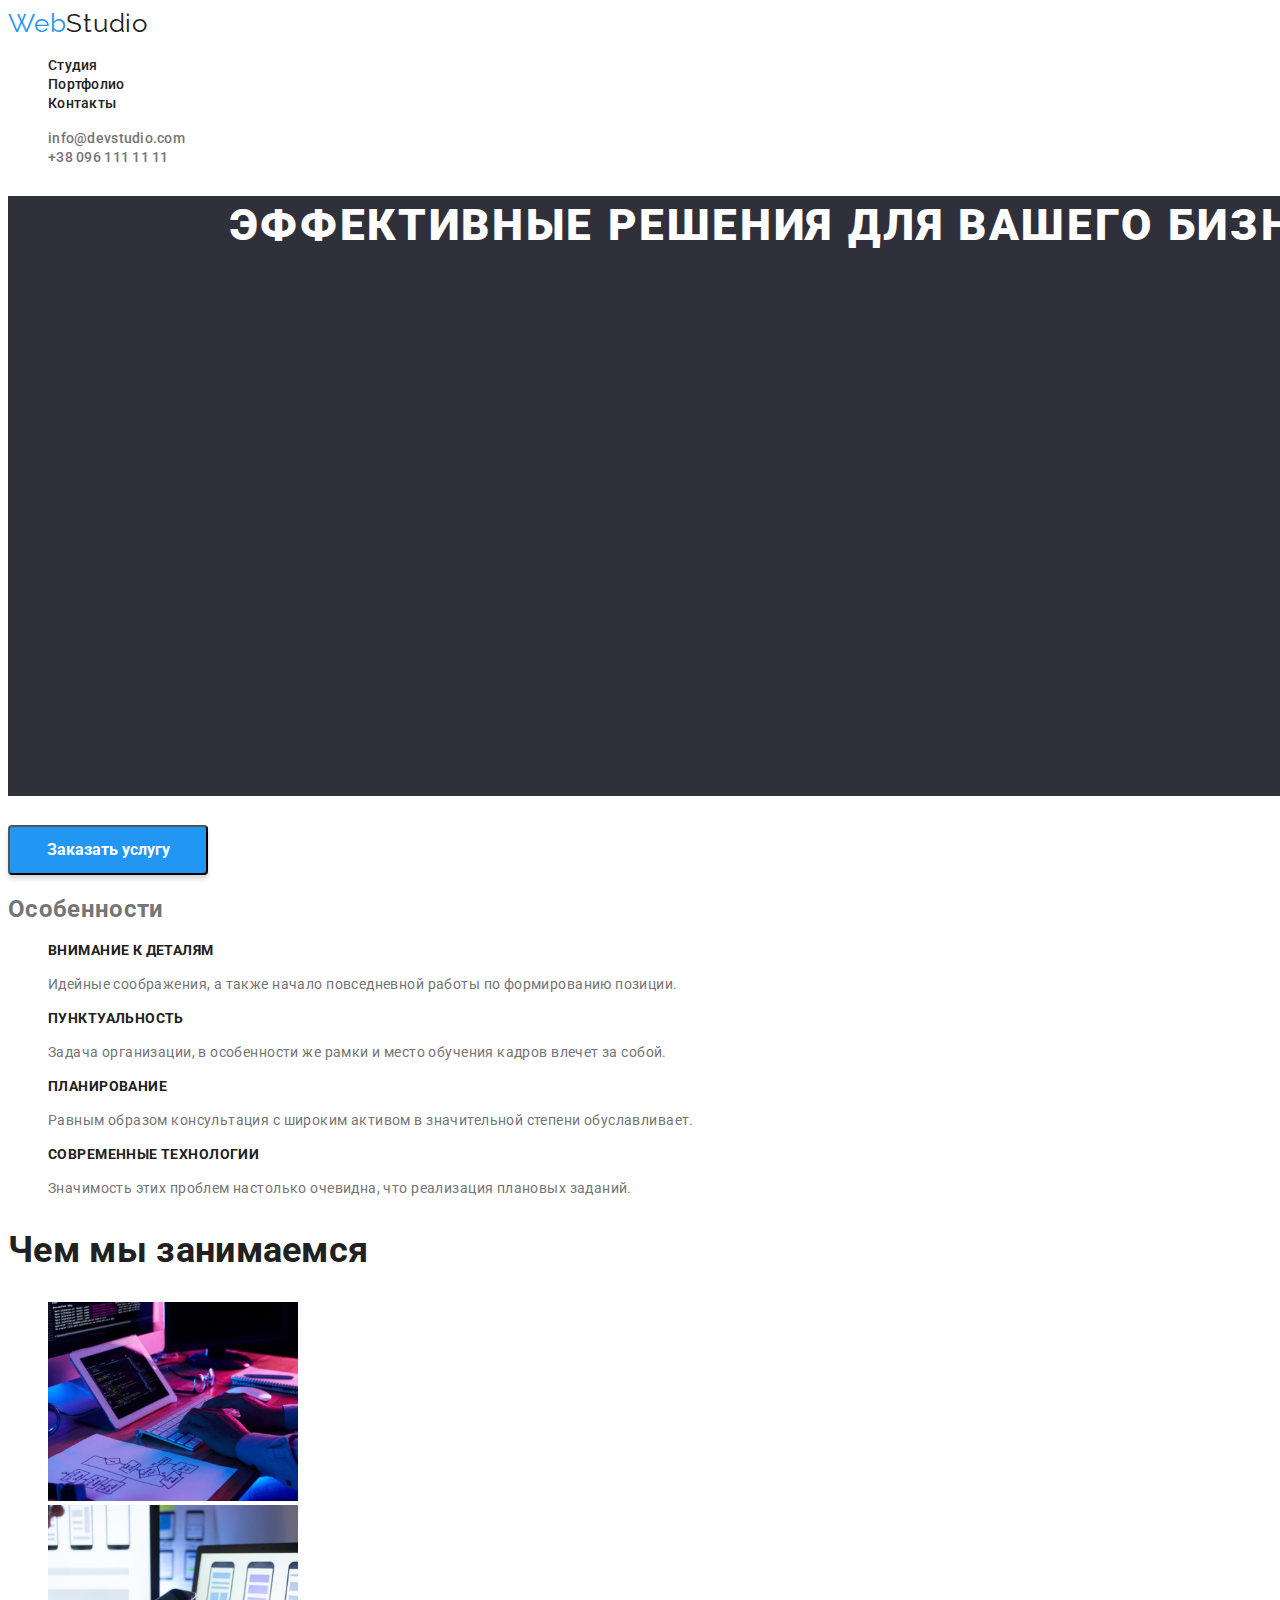
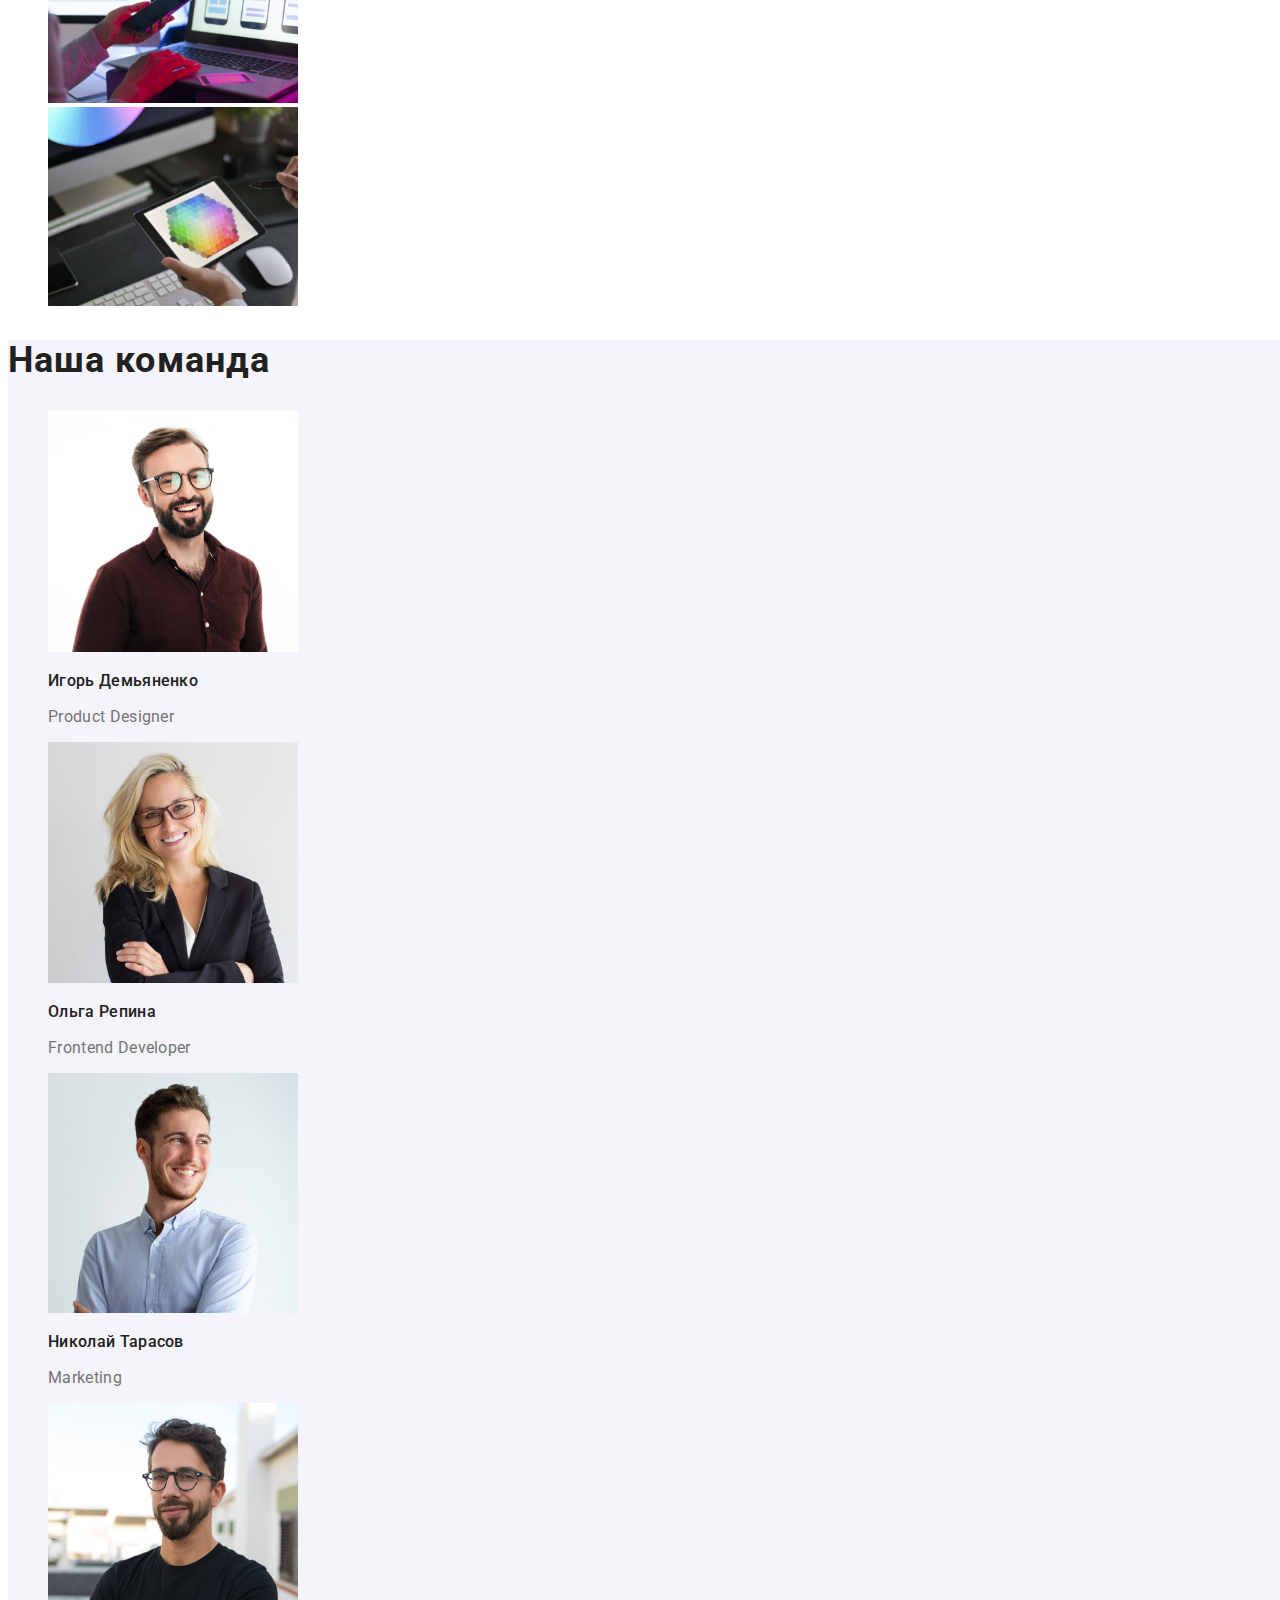
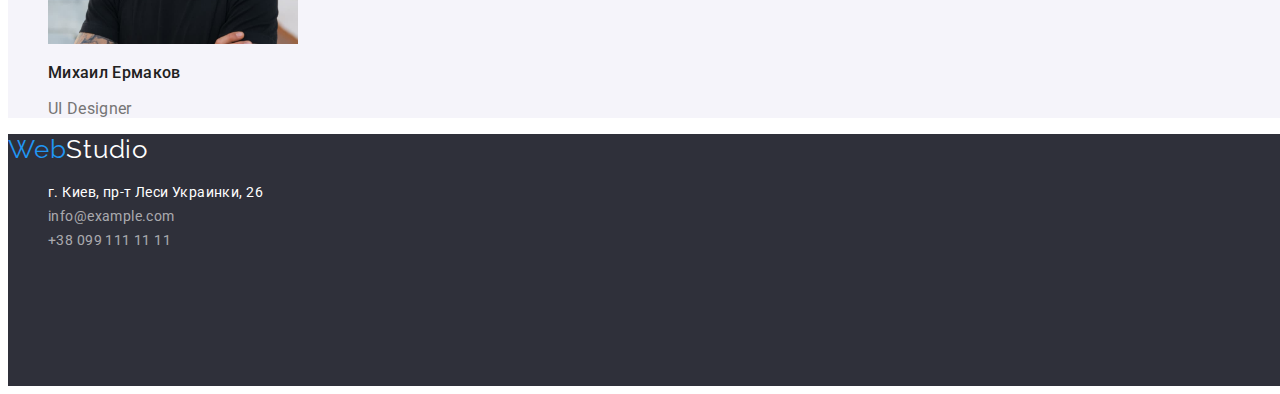
<file: index.html>
<!DOCTYPE html>
<html lang="ru">
  <head>
    <meta charset="UTF-8" />
    <meta http-equiv="X-UA-Compatible" content="IE=edge" />
    <meta name="viewport" content="width=device-width, initial-scale=1.0" />
    <title>Document</title>
    <link rel="preconnect" href="https://fonts.googleapis.com" />
    <link rel="preconnect" href="https://fonts.gstatic.com" crossorigin />
    <link
      href="https://fonts.googleapis.com/css2?family=Raleway:wght@700&family=Roboto:wght@400;500;700;900&display=swap"
      rel="stylesheet"
    />
    <link rel="stylesheet" href="./css/styles.css" />
  </head>
  <body>
    <header class="header">
      <nav class="navigation">
        <a href="" class="logo"><span>Web</span>Studio</a>
        <ul>
          <li><a href="./index.html" class="site-nav">Студия</a></li>
          <li><a href="./portfolio.html" class="site-nav">Портфолио</a></li>
          <li><a href="" class="site-nav">Контакты</a></li>
        </ul>
      </nav>
      <ul>
        <li>
          <a href="mailto:info@devstudio.com" class="link"
            >info@devstudio.com</a
          >
        </li>
        <li>
          <a href="tel:+380961111111" class="link">+38 096 111 11 11</a>
        </li>
      </ul>
    </header>
    <main>
      <div>
        <section class="hero">
          <h1 class="hero-title">Эффективные решения для вашего бизнеса</h1>
          <button type="button" class="button-hero">Заказать услугу</button>
        </section>
      </div>
      <section>
        <h2 class="feature-title">Особенности</h2>
        <ul class="feature-list">
          <li>
            <h3 class="title">Внимание к деталям</h3>
            <p class="title-text">
              Идейные соображения, а также начало повседневной работы по
              формированию позиции.
            </p>
          </li>
          <li>
            <h3 class="title">Пунктуальность</h3>
            <p class="title-text">
              Задача организации, в особенности же рамки и место обучения кадров
              влечет за собой.
            </p>
          </li>
          <li>
            <h3 class="title">Планирование</h3>
            <p class="title-text">
              Равным образом консультация с широким активом в значительной
              степени обуславливает.
            </p>
          </li>
          <li>
            <h3 class="title">Современные технологии</h3>
            <p class="title-text">
              Значимость этих проблем настолько очевидна, что реализация
              плановых заданий.
            </p>
          </li>
        </ul>
      </section>
      <section class="section">
        <h2 class="subject">Чем мы занимаемся</h2>
        <ul>
          <li>
            <img
              src="./images/image1.jpg"
              alt="работа за планшетом"
              width="250"
            />
          </li>
          <li>
            <img
              src="./images/image2.jpg"
              alt="работа за компьютером"
              width="250"
            />
          </li>
          <li>
            <img
              src="./images/image3.jpg"
              alt="планшет с цветовой палитрой"
              width="250"
            />
          </li>
        </ul>
      </section>
      <section class="section-team">
        <h2 class="section-title">Наша команда</h2>
        <ul>
          <li>
            <img
              src="./images/team1.jpg"
              alt="Фото человека"
              width="250"
              class="img-team"
            />
            <h3 class="name">Игорь Демьяненко</h3>
            <p>Product Designer</p>
          </li>
          <li>
            <img
              src="./images/team2.jpg"
              alt="Фото человека"
              width="250"
              class="img-team"
            />
            <h3 class="name">Ольга Репина</h3>
            <p>Frontend Developer</p>
          </li>
          <li>
            <img
              src="./images/team3.jpg"
              alt="Фото человека"
              width="250"
              class="img-team"
            />
            <h3 class="name">Николай Тарасов</h3>
            <p>Marketing</p>
          </li>
          <li>
            <img
              src="./images/team4.jpg"
              alt="Фото человека"
              width="250"
              class="img-team"
            />
            <h3 class="name">Михаил Ермаков</h3>
            <p>UI Designer</p>
          </li>
        </ul>
      </section>
    </main>
    <footer class="footer">
      <a href="" class="footer-logo"><span>Web</span>Studio</a>
      <address>
        <ul>
          <li>
            <a
              href="https://goo.gl/maps/PEtUD6FRup9HMeJw8"
              target="_blank"
              class="address"
              >г. Киев, пр-т Леси Украинки, 26</a
            >
          </li>
          <li>
            <a href="mailto:info@example.com" class="footer-link"
              >info@example.com</a
            >
          </li>
          <li>
            <a href="tel:+380991111111" class="footer-link"
              >+38 099 111 11 11</a
            >
          </li>
        </ul>
      </address>
    </footer>
  </body>
</html>
</file>
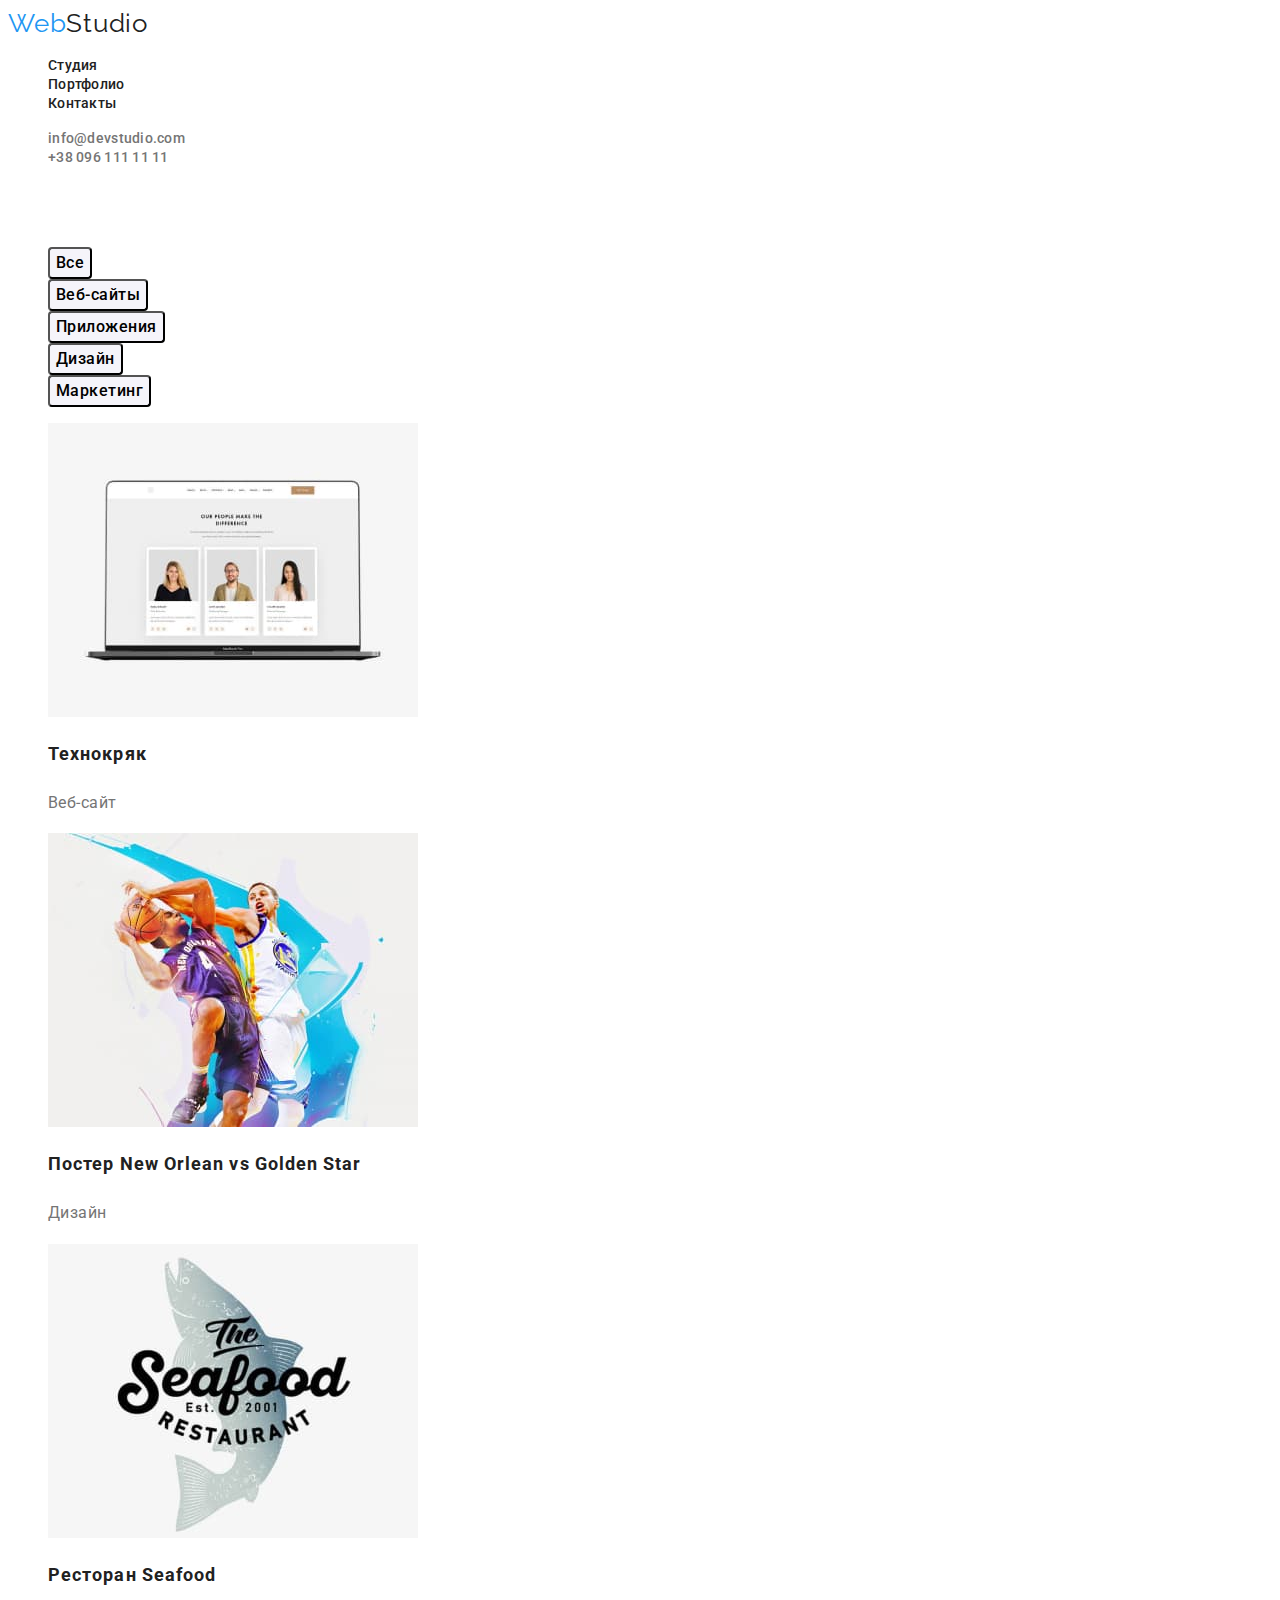
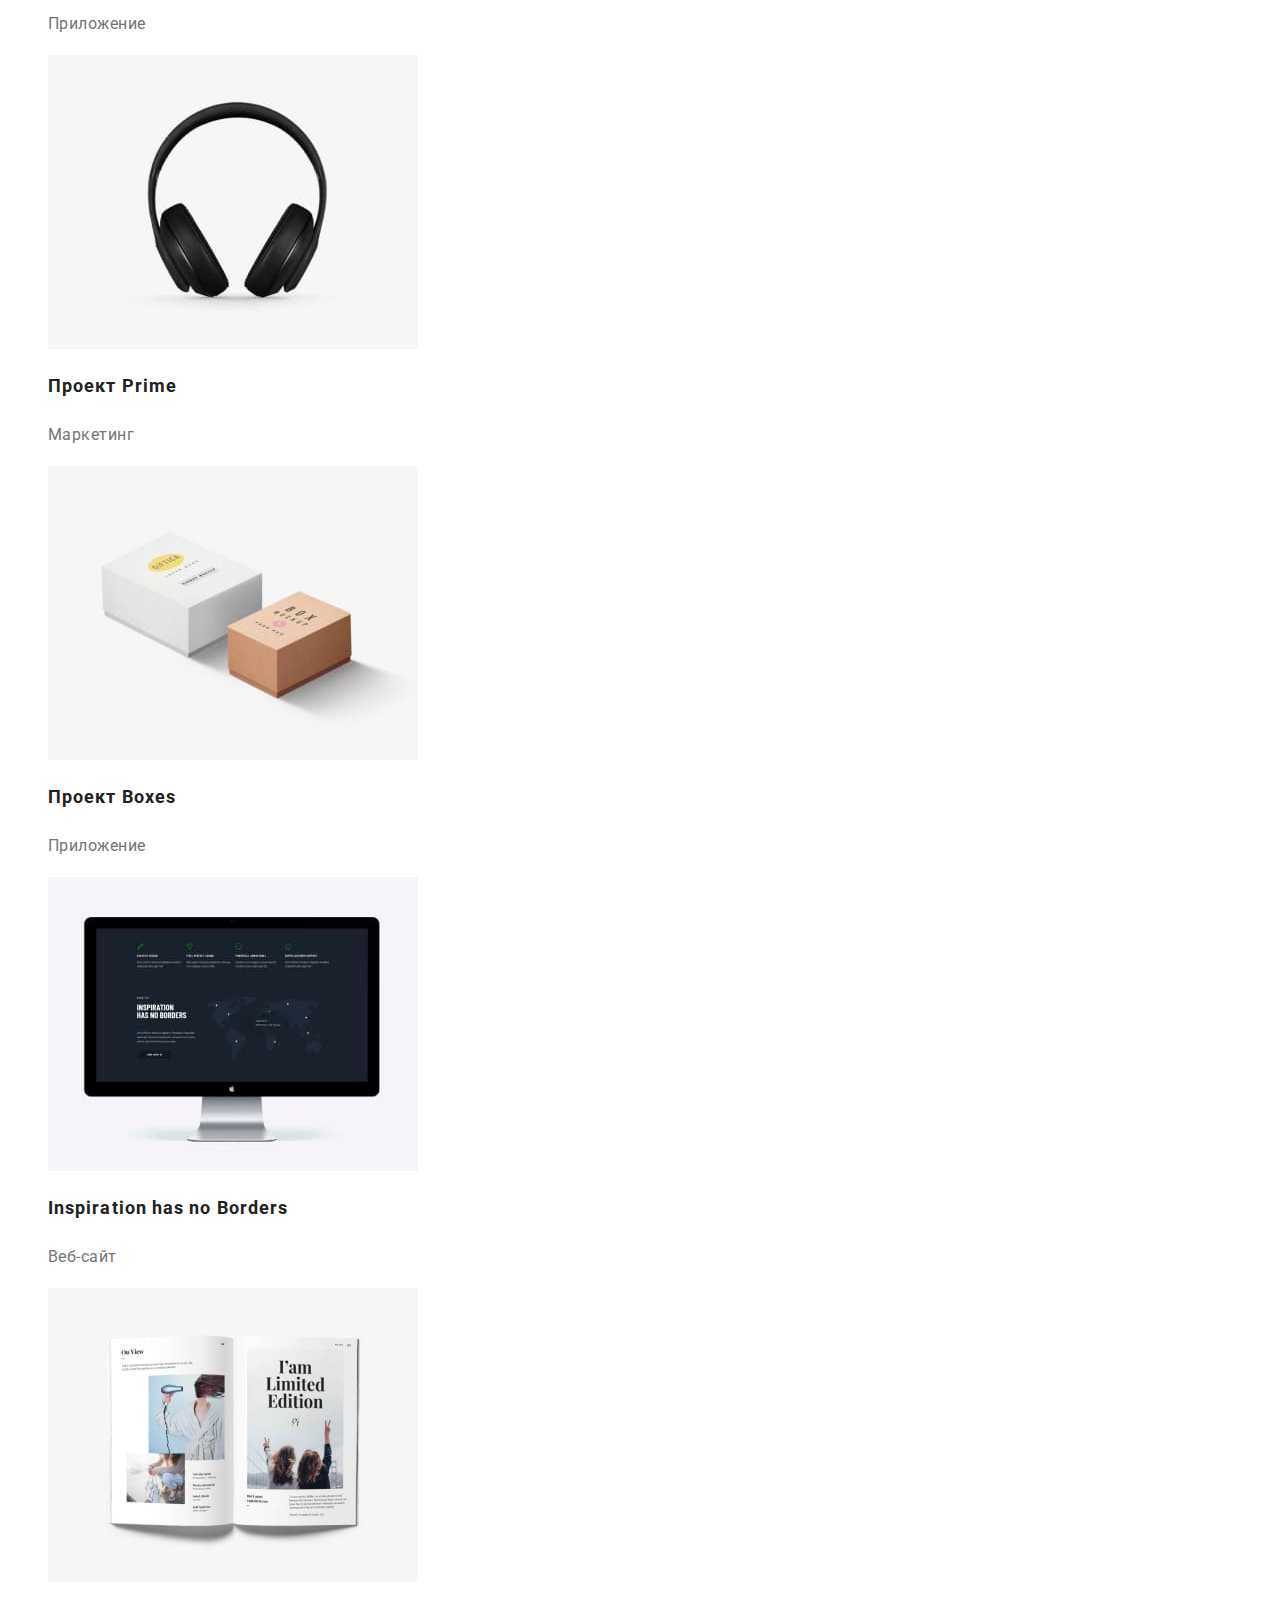
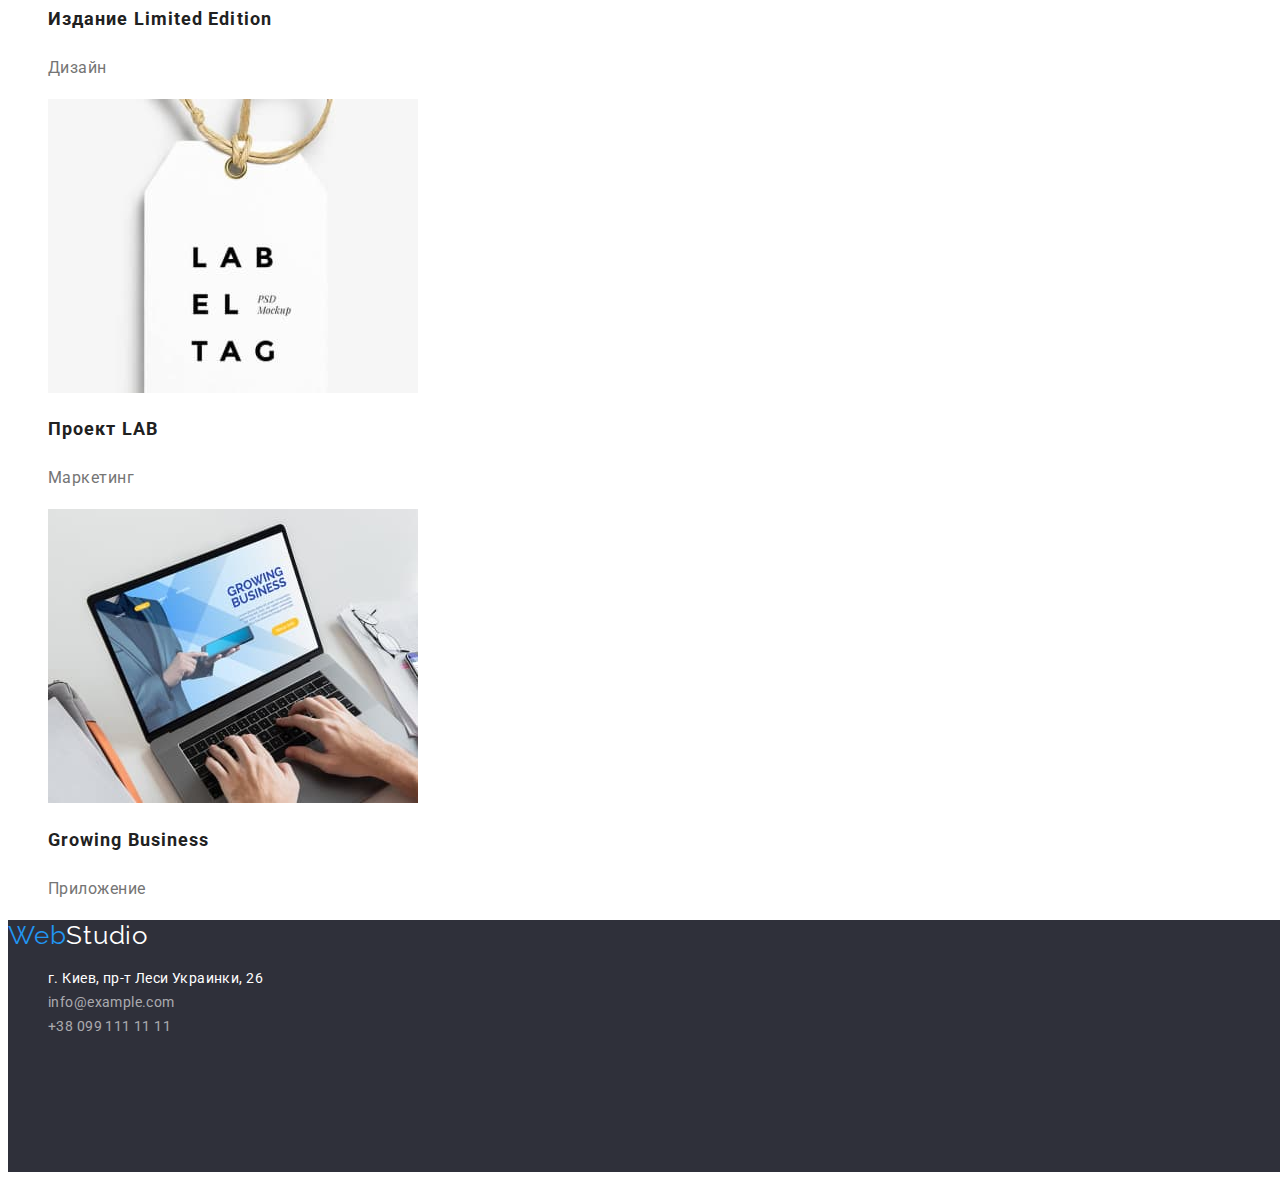
<file: portfolio.html>
<!DOCTYPE html>
<html lang="ru">
  <head>
    <meta charset="UTF-8" />
    <meta http-equiv="X-UA-Compatible" content="IE=edge" />
    <meta name="viewport" content="width=device-width, initial-scale=1.0" />
    <title>Document</title>
    <link rel="preconnect" href="https://fonts.googleapis.com" />
    <link rel="preconnect" href="https://fonts.gstatic.com" crossorigin />
    <link
      href="https://fonts.googleapis.com/css2?family=Raleway:wght@700&family=Roboto:wght@400;500;700;900&display=swap"
      rel="stylesheet"
    />
    <link rel="stylesheet" href="./css/styles.css" />
  </head>
  <body>
    <header class="header">
      <nav class="navigation">
        <a href="" class="logo"><span>Web</span>Studio</a>
        <ul>
          <li><a href="./index.html" class="site-nav">Студия</a></li>
          <li><a href="./portfolio.html" class="site-nav">Портфолио</a></li>
          <li><a href="" class="site-nav">Контакты</a></li>
        </ul>
      </nav>
      <ul>
        <li>
          <a href="mailto:info@devstudio.com" class="link"
            >info@devstudio.com</a
          >
        </li>
        <li>
          <a href="tel:+380961111111" class="link">+38 096 111 11 11</a>
        </li>
      </ul>
    </header>
    <main class="main">
      <section>
        <h1 class="hidden">Наши работы</h1>
        <ul>
          <li>
            <button type="button" class="main-button">Все</button>
          </li>
          <li>
            <button type="button" class="main-button">Веб-сайты</button>
          </li>
          <li>
            <button type="button" class="main-button">Приложения</button>
          </li>
          <li>
            <button type="button" class="main-button">Дизайн</button>
          </li>
          <li>
            <button type="button" class="main-button">Маркетинг</button>
          </li>
        </ul>
        <ul class="portfolio">
          <li>
            <img
              src="./images/img1.jpg"
              alt="ноутбук"
              width="250"
              class="portfolio-img"
            />
            <h2 class="portfolio-list">Технокряк</h2>
            <p class="portfolio-description">Веб-сайт</p>
          </li>
          <li>
            <img
              src="./images/img2.jpg"
              alt="баскетболисты"
              width="250"
              class="portfolio-img"
            />
            <h2 class="portfolio-list">Постер New Orlean vs Golden Star</h2>
            <p class="portfolio-description">Дизайн</p>
          </li>
          <li>
            <img
              src="./images/img3.jpg"
              alt="seafood"
              width="250"
              class="portfolio-img"
            />
            <h2 class="portfolio-list">Ресторан Seafood</h2>
            <p class="portfolio-description">Приложение</p>
          </li>
          <li>
            <img
              src="./images/img4.jpg"
              alt="наушники"
              width="250"
              class="portfolio-img"
            />
            <h2 class="portfolio-list">Проект Prime</h2>
            <p class="portfolio-description">Маркетинг</p>
          </li>
          <li>
            <img
              src="./images/img5.jpg"
              alt="коробки"
              width="250"
              class="portfolio-img"
            />
            <h2 class="portfolio-list">Проект Boxes</h2>
            <p class="portfolio-description">Приложение</p>
          </li>
          <li>
            <img
              src="./images/img6.jpg"
              alt="компьютер"
              width="250"
              class="portfolio-img"
            />
            <h2 class="portfolio-list">Inspiration has no Borders</h2>
            <p class="portfolio-description">Веб-сайт</p>
          </li>
          <li>
            <img
              src="./images/img7.jpg"
              alt="журнал"
              width="250"
              class="portfolio-img"
            />
            <h2 class="portfolio-list">Издание Limited Edition</h2>
            <p class="portfolio-description">Дизайн</p>
          </li>
          <li>
            <img
              src="./images/img8.jpg"
              alt="этикетка"
              width="250"
              class="portfolio-img"
            />
            <h2 class="portfolio-list">Проект LAB</h2>
            <p class="portfolio-description">Маркетинг</p>
          </li>
          <li>
            <img
              src="./images/img9.jpg"
              alt="работа за ноутбуком"
              width="250"
              class="portfolio-img"
            />
            <h2 class="portfolio-list">Growing Business</h2>
            <p class="portfolio-description">Приложение</p>
          </li>
        </ul>
      </section>
    </main>
    <footer class="footer">
      <a href="" class="footer-logo"><span>Web</span>Studio</a>
      <address>
        <ul>
          <li>
            <a
              href="https://goo.gl/maps/PEtUD6FRup9HMeJw8"
              target="_blank"
              class="address"
              >г. Киев, пр-т Леси Украинки, 26</a
            >
          </li>
          <li>
            <a href="mailto:info@example.com" class="footer-link"
              >info@example.com</a
            >
          </li>
          <li>
            <a href="tel:+380991111111" class="footer-link"
              >+38 099 111 11 11</a
            >
          </li>
        </ul>
      </address>
    </footer>
  </body>
</html>
</file>
<file: css/styles.css>
body {
  background-color: #ffffff;
  color: #757575;
  font-family: "Roboto", sans-serif;
  letter-spacing: 0.02em;
}

/* studio */

.header {
  width: 1600px;
  left: 0px;
  top: 0px;
}

.logo {
  color: #212121;
  font-family: "Raleway", sans-serif;
  font-size: 26px;
  line-height: 1.2;
  letter-spacing: 0.03em;
}

span {
  color: #2196f3;
}

.site-nav {
  font-weight: 500;
  font-size: 14px;
  line-height: 1.14;
  letter-spacing: 0.02em;
  color: #212121;
}

.site-nav:hover,
.site-nav:focus {
  color: #2196f3;
}

.link {
  font-weight: 500;
  font-size: 14px;
  line-height: 1.14;
  letter-spacing: 0.02em;
  color: #757575;
}

.link:focus,
.link:hover {
  color: #2196f3;
}

.section-title {
  font-size: 36px;
  line-height: 1.16;
  letter-spacing: 0.03em;
}

.hero-title {
  font-weight: 900;
  font-size: 44px;
  line-height: 1.36;
  text-align: center;
  letter-spacing: 0.06em;
  text-transform: uppercase;
  color: #ffffff;
  background-color: #2f303a;
  width: 1600px;
  height: 600px;
  left: 0px;
  top: 80px;
}

.button-hero {
  font-family: "Roboto", sans-serif;
  font-weight: 700;
  font-size: 16px;
  line-height: 1.87;
  width: 200px;
  height: 50px;
  color: #ffffff;
  background: #2196f3;
  box-shadow: 0px 4px 4px rgba(0, 0, 0, 0.15);
  border-radius: 4px;
  cursor: pointer;
}

.title {
  font-size: 14px;
  line-height: 1.14;
  letter-spacing: 0.03em;
  text-transform: uppercase;
  color: #212121;
}

.title-text {
  font-size: 14px;
  line-height: 1.71;
  letter-spacing: 0.03em;
}

.subject {
  font-size: 36px;
  line-height: 1.16;
  color: #212121;
}

.section-title {
  font-size: 36px;
  line-height: 1.16;
  color: #212121;
}

.section-team {
  width: 1600px;
  left: 0px;
  top: 1449px;
  background: #f5f4fa;
}
.name {
  font-weight: 500;
  font-size: 16px;
  line-height: 1.18;
  color: #212121;
}

.footer {
  background-color: #2f303a;
  width: 1600px;
  height: 252px;
  left: 0px;
  top: 2097px;
}

.footer-logo {
  font-family: "Raleway", sans-serif;
  font-size: 26px;
  line-height: 1.19;
  letter-spacing: 0.03em;
  color: #ffffff;
}

.address {
  font-style: normal;
  color: #fff;
  font-size: 14px;
  line-height: 1.71;
  letter-spacing: 0.03em;
}

.footer-link {
  font-style: normal;
  font-size: 14px;
  line-height: 1.71;
  letter-spacing: 0.03em;
  color: rgba(255, 255, 255, 0.6);
}

.footer-link:focus,
.footer-link:hover {
  color: #2196f3;
}

* {
  text-decoration: none;
  list-style-type: none;
}

/* -----porfolio------- */
.hidden {
  opacity: 0;
}

.main-button {
  font-family: "Roboto", sans-serif;
  border-radius: 4px;
  font-weight: 500;
  font-size: 16px;
  line-height: 1.62;
  letter-spacing: 0.03em;
  background: #f5f4fa;
  cursor: pointer;
}

.main-button:focus,
.main-button:hover {
  background-color: #2196f3;
}

.portfolio-img {
  width: 370px;
}

.portfolio-list {
  font-size: 18px;
  line-height: 2;
  letter-spacing: 0.06em;
  color: #212121;
}

.portfolio-description {
  font-size: 16px;
  line-height: 1.87;
  letter-spacing: 0.03em;
}
</file>
